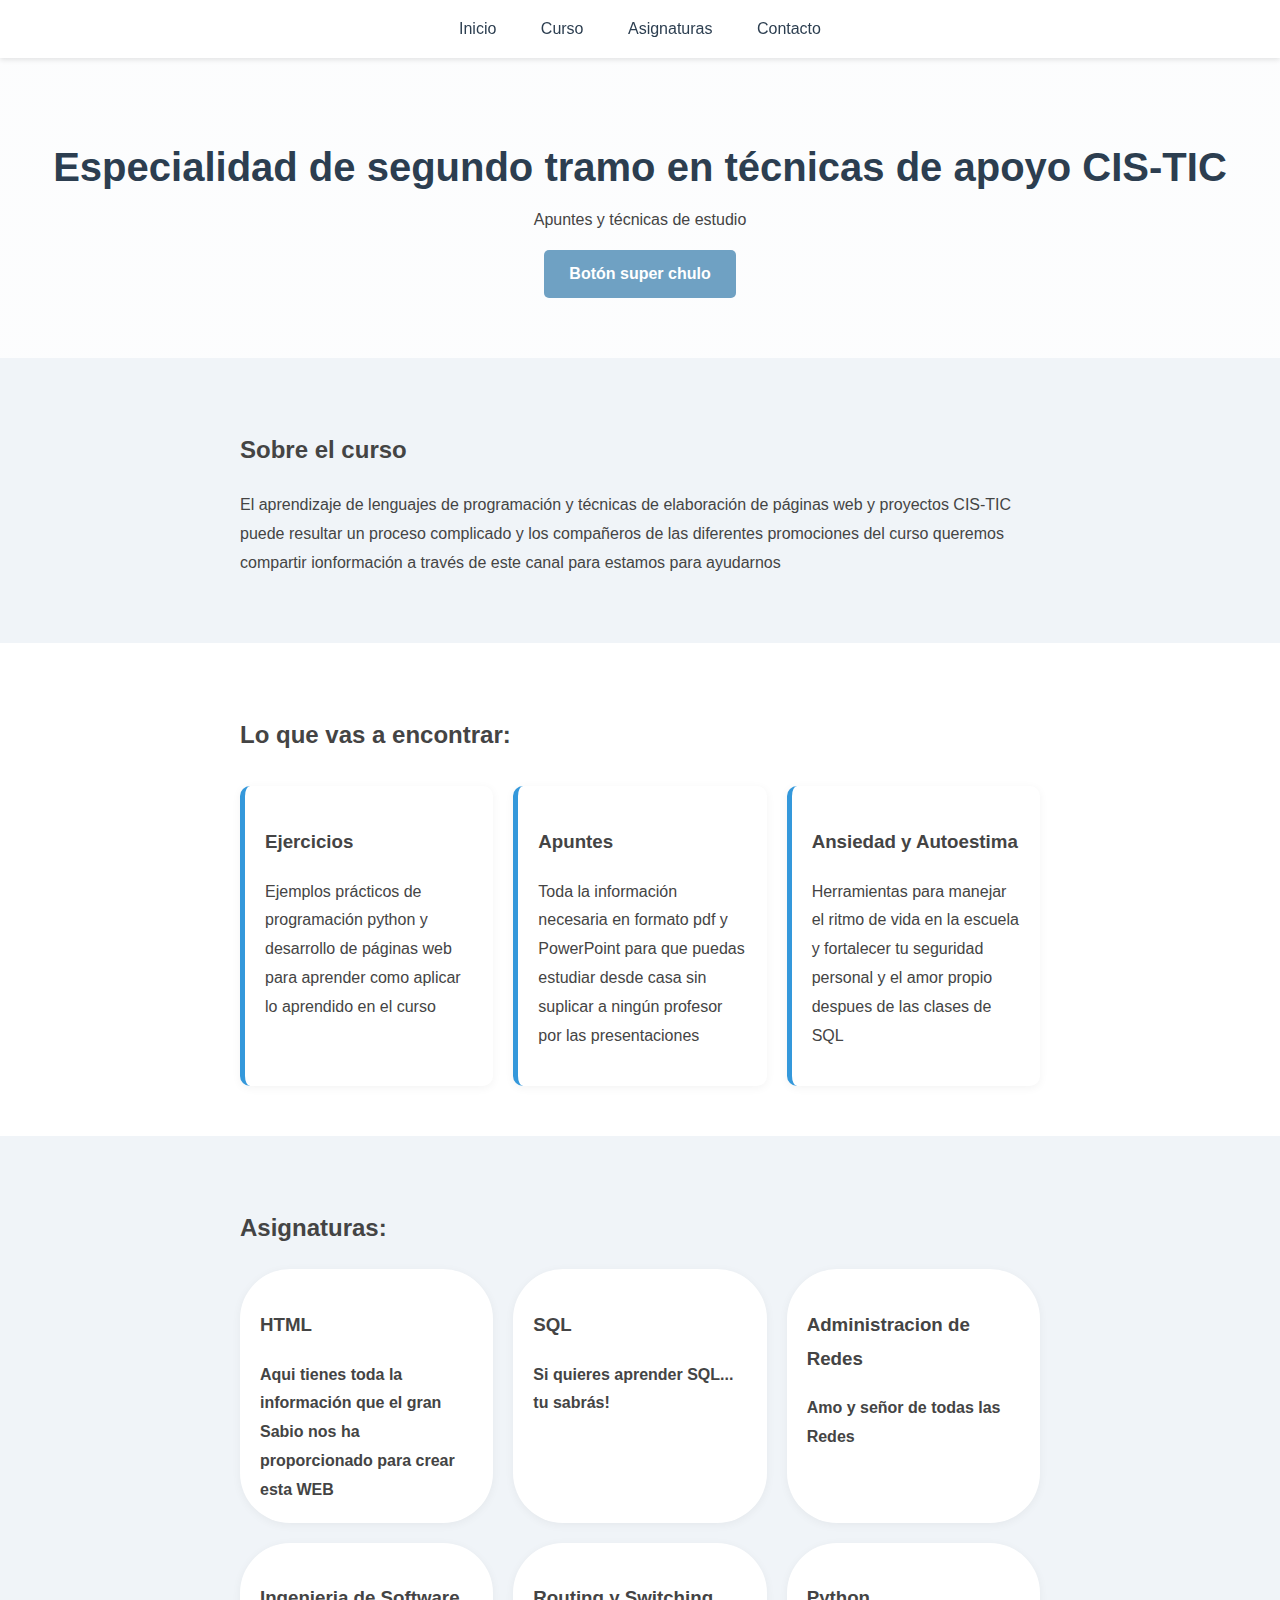
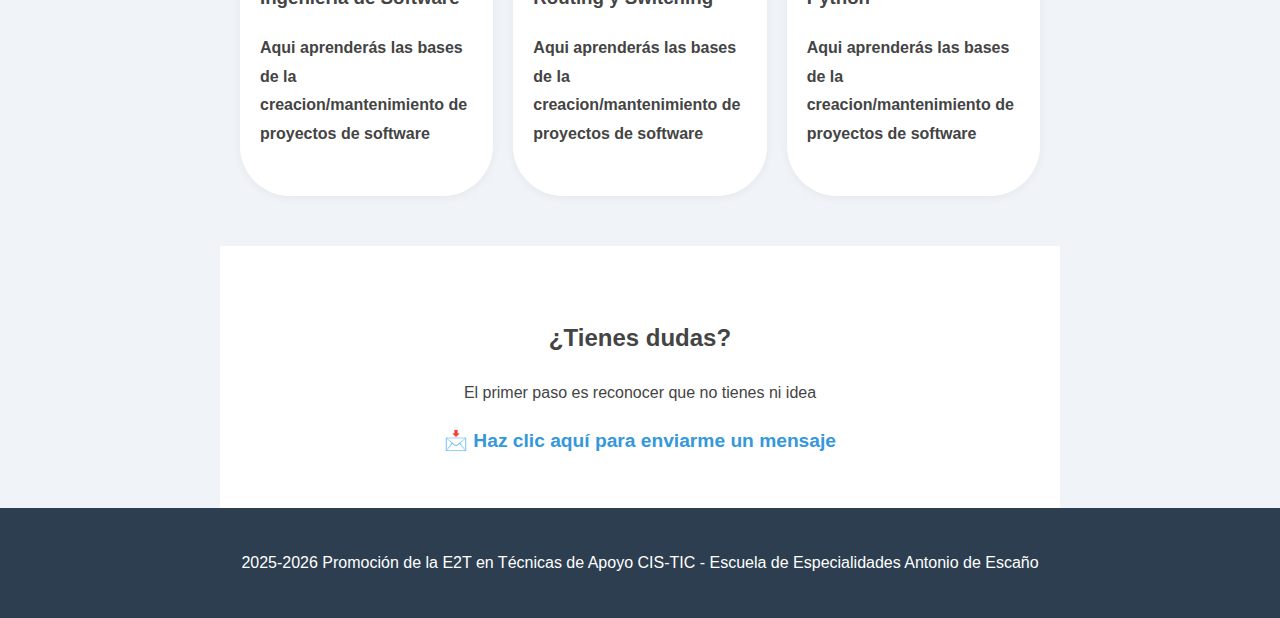
<file: index.html>
<html>
<head>
    <title>WEB E2T</title>
    <link href="styles.css" rel="stylesheet"/>
    <meta charset="UTF-8">
</head>
<body>


    <title>Apuntes y otras cosas | Especialidad de 2 tramo</title>

    <nav>
        <a href="./index.html#inicio">Inicio</a>
        <a href="./index.html#curso">Curso</a>
        <a href="./index.html#asignaturas">Asignaturas</a>
        <a href="./index.html#contacto">Contacto</a>
    </nav>

    
    <header id="inicio" class="inicio">
        <h1>Especialidad de segundo tramo en técnicas de apoyo CIS-TIC</h1>
        <p>Apuntes y técnicas de estudio</p>
        <a href="https://youtu.be/Aq5WXmQQooo?si=eEoIHjI_5qJvB-gv" class="btn-acceder">Botón super chulo</a>
    </header>

    <section id="curso">
        <h2>Sobre el curso</h2>
        <p>El aprendizaje de lenguajes de programación y técnicas de elaboración de páginas web y proyectos CIS-TIC puede resultar un proceso complicado y los compañeros de las diferentes promociones del curso queremos compartir ionformación a través de este canal para estamos para ayudarnos</p>
    </section>

    <section id="tips" class="tips">
        <div class = "introduccion">
            <h2>Lo que vas a encontrar:</h2>
            <div class="tips-grid">
                <div class="tips-card">
                    <h3>Ejercicios</h3>
                    <p>Ejemplos prácticos de programación python y desarrollo de páginas web para aprender como aplicar lo aprendido en el curso</p>
                </div>
                <div class="tips-card">
                    <h3>Apuntes</h3>
                    <p>Toda la información necesaria en formato pdf y PowerPoint para que puedas estudiar desde casa sin suplicar a ningún profesor por las presentaciones</p>
                </div>
                <div class="tips-card">
                    <h3>Ansiedad y Autoestima</h3>
                    <p>Herramientas para manejar el ritmo de vida en la escuela y fortalecer tu seguridad personal y el amor propio despues de las clases de SQL</p>
                </div>
            </div>
        </div>
    </section>

    <section id="asignaturas" class="asignaturas">
        <div class = "introduccion">
            <h2>Asignaturas:</h2>
            <div class="asignaturas-grid">
                <a href="./asig/html.html" class="asignaturas-card asignatura html">
                    <h3>HTML</h3>
                    <p>Aqui tienes toda la información que el gran Sabio nos ha proporcionado para crear esta WEB</p>
                </a>
                <a href="./asig/working.html" class="asignaturas-card asignatura sql">
                    <h3>SQL</h3>
                    <p>Si quieres aprender SQL... tu sabrás!</p>
                </a>
                <a href="./asig/working.html" class="asignaturas-card asignatura redes">
                    <h3>Administracion de Redes</h3>
                    <p>Amo y señor de todas las Redes</p>
                </a>
                <a href="./asig/working.html" class="asignaturas-card asignatura ing">
                    <h3>Ingenieria de Software</h3>
                    <p>Aqui aprenderás las bases de la creacion/mantenimiento de proyectos de software</p>
                </a>
                <a href="./asig/working.html" class="asignaturas-card asignatura routing">
                    <h3>Routing y Switching</h3>
                    <p>Aqui aprenderás las bases de la creacion/mantenimiento de proyectos de software</p>
                </a>                
                <a href="./asig/working.html" class="asignaturas-card asignatura python">
                    <h3>Python</h3>
                    <p>Aqui aprenderás las bases de la creacion/mantenimiento de proyectos de software</p>
                </a>
            </div>
        </div>
    </section>

     <section id ="contacto" class="contacto">
        <h2>¿Tienes dudas?</h2>
        <p>El primer paso es reconocer que no tienes ni idea</p>
        <a class="btn-contacto">
            📩 Haz clic aquí para enviarme un mensaje
        </a>
    </section>

    <footer>
        <p>2025-2026 Promoción de la E2T en Técnicas de Apoyo CIS-TIC - Escuela de Especialidades Antonio de Escaño</p>
    </footer>
</body>
</html>
</file>
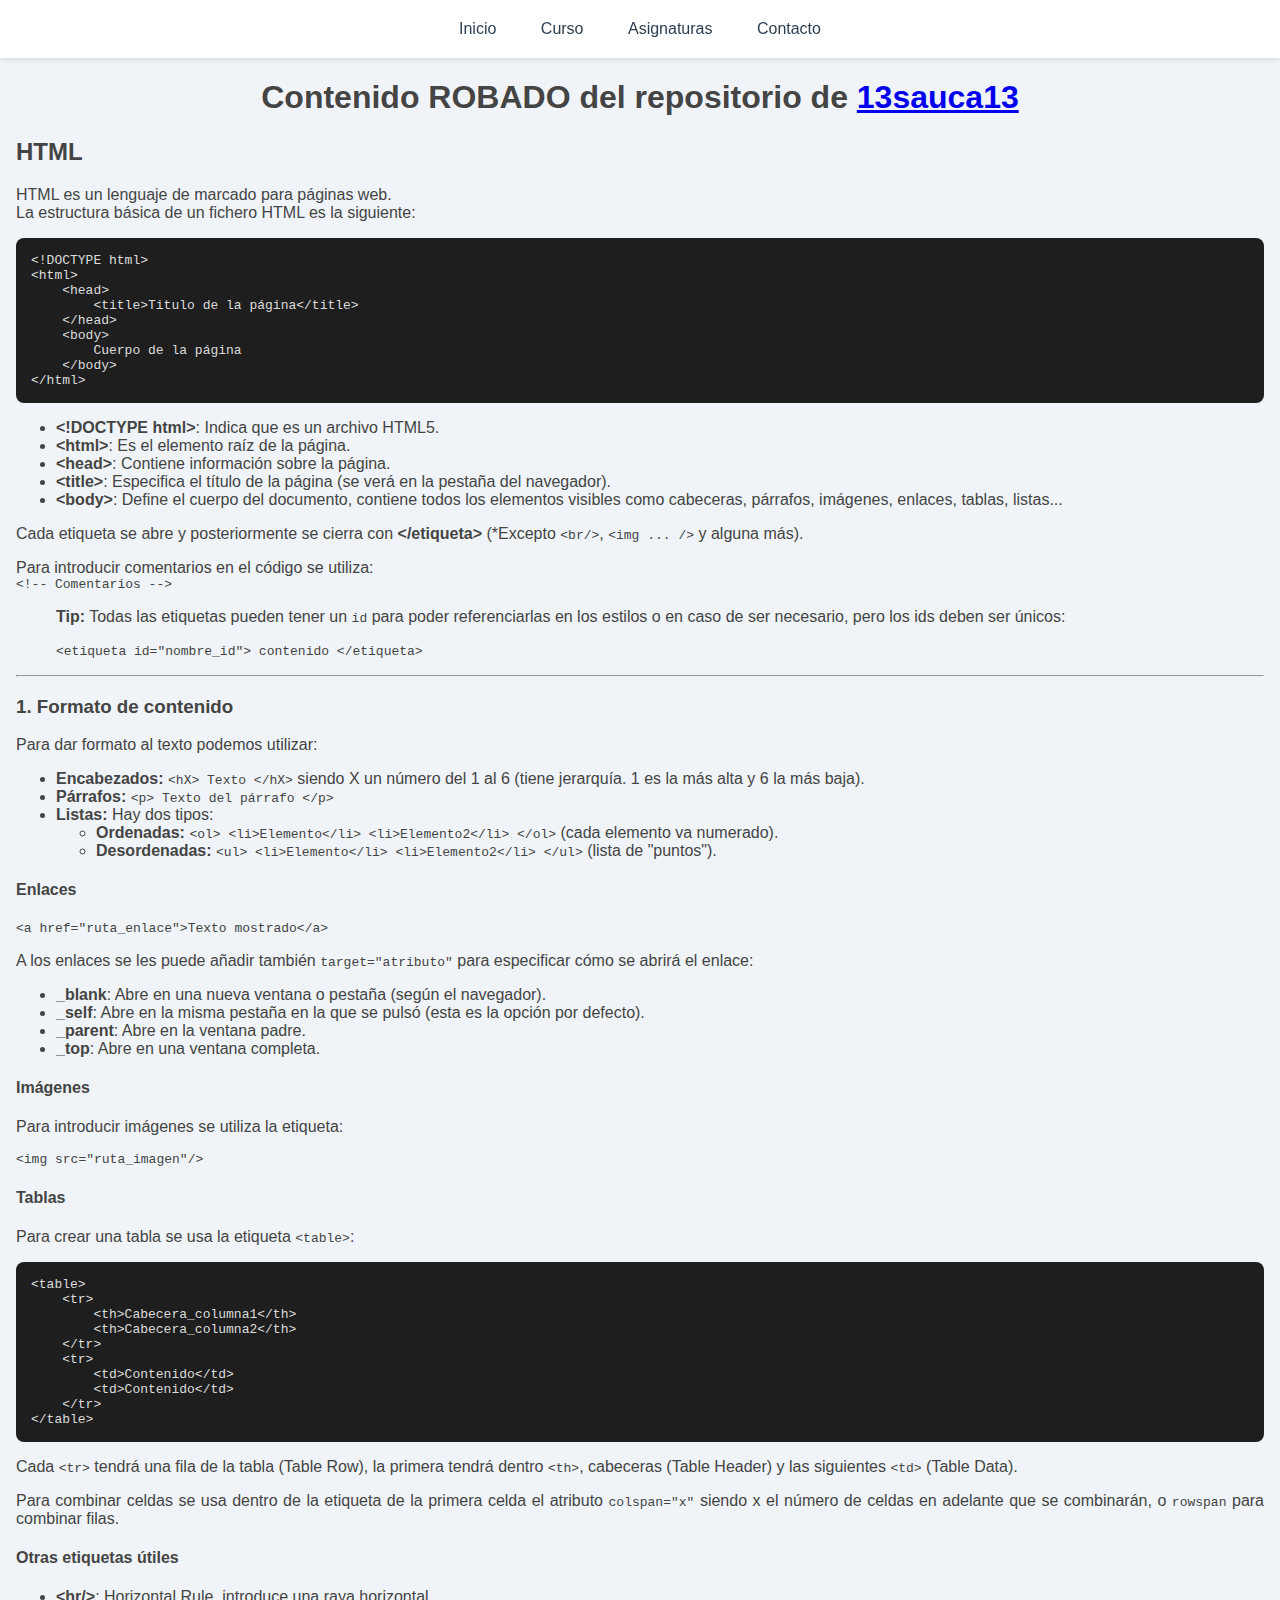
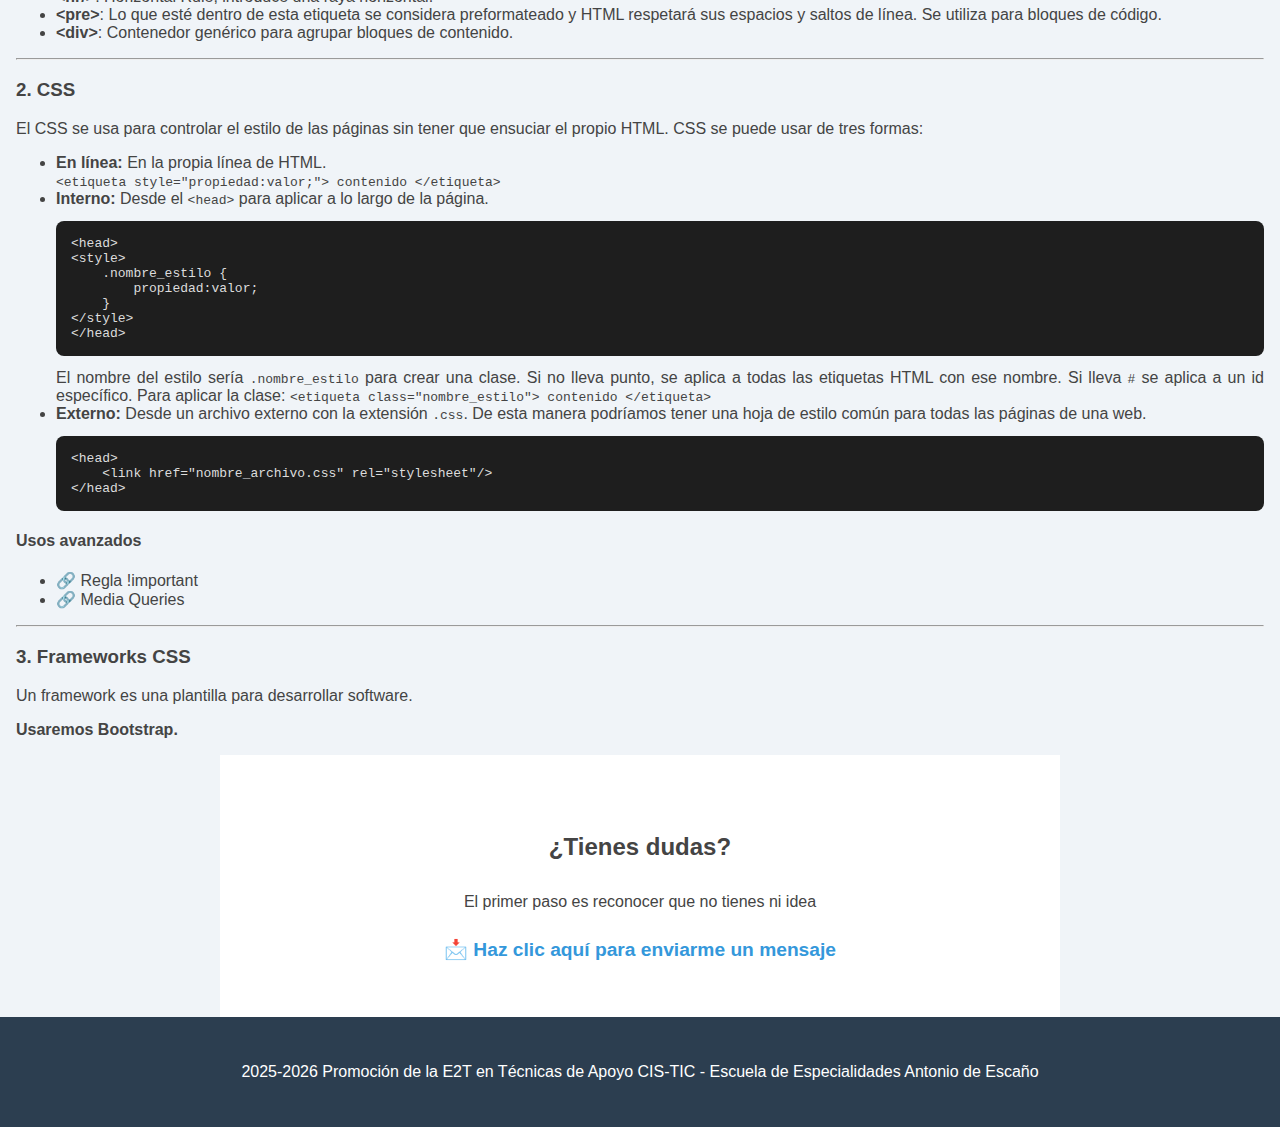
<file: asig/htm_old.html>
<html>
<head>
    <title>WEB E2T</title>
    <link href="../styles.css" rel="stylesheet"/>
    <meta charset="UTF-8">
</head>
<body>
    <title>Apuntes y otras cosas | Especialidad de 2 tramo</title>

    <nav>
        <a href="../index.html#inicio">Inicio</a>
        <a href="../index.html#curso">Curso</a>
        <a href="../index.html#asignaturas">Asignaturas</a>
        <a href="../index.html#contacto">Contacto</a>
    </nav>

    <h1 class="robado">Contenido <B>ROBADO</B> del repositorio de <a href="https://github.com/13sauca13/PRG/" target="_blank">13sauca13</a></h1>
    
    <div class="apuntes">
        <h2>HTML</h2>
        <p>HTML es un lenguaje de marcado para páginas web.<br>
        La estructura básica de un fichero HTML es la siguiente:</p>

<pre class="codigo">
&lt;!DOCTYPE html&gt;
&lt;html&gt;
    &lt;head&gt;
        &lt;title&gt;Titulo de la página&lt;/title&gt;
    &lt;/head&gt;
    &lt;body&gt;
        Cuerpo de la página
    &lt;/body&gt;
&lt;/html&gt;
</pre>
<ul>
            <li><b>&lt;!DOCTYPE html&gt;</b>: Indica que es un archivo HTML5.</li>
            <li><b>&lt;html&gt;</b>: Es el elemento raíz de la página.</li>
            <li><b>&lt;head&gt;</b>: Contiene información sobre la página.</li>
            <li><b>&lt;title&gt;</b>: Especifica el título de la página (se verá en la pestaña del navegador).</li>
            <li><b>&lt;body&gt;</b>: Define el cuerpo del documento, contiene todos los elementos visibles como cabeceras, párrafos, imágenes, enlaces, tablas, listas...</li>
        </ul>
        
        <p>Cada etiqueta se abre y posteriormente se cierra con <b>&lt;/etiqueta&gt;</b> (*Excepto <code>&lt;br/&gt;</code>, <code>&lt;img ... /&gt;</code> y alguna más).</p>

        <p>Para introducir comentarios en el código se utiliza:<br>
        <code>&lt;!-- Comentarios --&gt;</code></p>

        <blockquote>
            <b>Tip:</b> Todas las etiquetas pueden tener un <code>id</code> para poder referenciarlas en los estilos o en caso de ser necesario, pero los ids deben ser únicos:<br><br>
            <code>&lt;etiqueta id="nombre_id"&gt; contenido &lt;/etiqueta&gt;</code>
        </blockquote>

        <hr/>

        <h3>1. Formato de contenido</h3>
        <p>Para dar formato al texto podemos utilizar:</p>
        
        <ul>
            <li><b>Encabezados:</b> <code>&lt;hX&gt; Texto &lt;/hX&gt;</code> siendo X un número del 1 al 6 (tiene jerarquía. 1 es la más alta y 6 la más baja).</li>
            <li><b>Párrafos:</b> <code>&lt;p&gt; Texto del párrafo &lt;/p&gt;</code></li>
            <li><b>Listas:</b> Hay dos tipos:
                <ul>
                    <li><b>Ordenadas:</b> <code>&lt;ol&gt; &lt;li&gt;Elemento&lt;/li&gt; &lt;li&gt;Elemento2&lt;/li&gt; &lt;/ol&gt;</code> (cada elemento va numerado).</li>
                    <li><b>Desordenadas:</b> <code>&lt;ul&gt; &lt;li&gt;Elemento&lt;/li&gt; &lt;li&gt;Elemento2&lt;/li&gt; &lt;/ul&gt;</code> (lista de "puntos").</li>
                </ul>
            </li>
        </ul>

        <h4>Enlaces</h4>
        <p><code>&lt;a href="ruta_enlace"&gt;Texto mostrado&lt;/a&gt;</code></p>
        <p>A los enlaces se les puede añadir también <code>target="atributo"</code> para especificar cómo se abrirá el enlace:</p>
        <ul>
            <li><b>_blank</b>: Abre en una nueva ventana o pestaña (según el navegador).</li>
            <li><b>_self</b>: Abre en la misma pestaña en la que se pulsó (esta es la opción por defecto).</li>
            <li><b>_parent</b>: Abre en la ventana padre.</li>
            <li><b>_top</b>: Abre en una ventana completa.</li>
        </ul>

        <h4>Imágenes</h4>
        <p>Para introducir imágenes se utiliza la etiqueta:</p>
        <p><code>&lt;img src="ruta_imagen"/&gt;</code></p>

        <h4>Tablas</h4>
        <p>Para crear una tabla se usa la etiqueta <code>&lt;table&gt;</code>:</p>

<pre class="codigo">
&lt;table&gt;
    &lt;tr&gt;
        &lt;th&gt;Cabecera_columna1&lt;/th&gt;
        &lt;th&gt;Cabecera_columna2&lt;/th&gt;
    &lt;/tr&gt;
    &lt;tr&gt;
        &lt;td&gt;Contenido&lt;/td&gt;
        &lt;td&gt;Contenido&lt;/td&gt;
    &lt;/tr&gt;
&lt;/table&gt;
</pre>
<p>Cada <code>&lt;tr&gt;</code> tendrá una fila de la tabla (Table Row), la primera tendrá dentro <code>&lt;th&gt;</code>, cabeceras (Table Header) y las siguientes <code>&lt;td&gt;</code> (Table Data).</p>
        <p>Para combinar celdas se usa dentro de la etiqueta de la primera celda el atributo <code>colspan="x"</code> siendo x el número de celdas en adelante que se combinarán, o <code>rowspan</code> para combinar filas.</p>

        <h4>Otras etiquetas útiles</h4>
        <ul>
            <li><b>&lt;hr/&gt;</b>: Horizontal Rule, introduce una raya horizontal.</li>
            <li><b>&lt;pre&gt;</b>: Lo que esté dentro de esta etiqueta se considera preformateado y HTML respetará sus espacios y saltos de línea. Se utiliza para bloques de código.</li>
            <li><b>&lt;div&gt;</b>: Contenedor genérico para agrupar bloques de contenido.</li>
        </ul>

        <hr/>

        <h3>2. CSS</h3>
        <p>El CSS se usa para controlar el estilo de las páginas sin tener que ensuciar el propio HTML. CSS se puede usar de tres formas:</p>

        <ul>
            <li><b>En línea:</b> En la propia línea de HTML.<br>
            <code>&lt;etiqueta style="propiedad:valor;"&gt; contenido &lt;/etiqueta&gt;</code></li>
            
            <li><b>Interno:</b> Desde el <code>&lt;head&gt;</code> para aplicar a lo largo de la página.
<pre class="codigo">
&lt;head&gt;
&lt;style&gt;
    .nombre_estilo {
        propiedad:valor;
    }
&lt;/style&gt;
&lt;/head&gt;
</pre>
            El nombre del estilo sería <code>.nombre_estilo</code> para crear una clase. Si no lleva punto, se aplica a todas las etiquetas HTML con ese nombre. Si lleva <code>#</code> se aplica a un id específico. Para aplicar la clase: <code>&lt;etiqueta class="nombre_estilo"&gt; contenido &lt;/etiqueta&gt;</code>
            </li>

            <li><b>Externo:</b> Desde un archivo externo con la extensión <code>.css</code>. De esta manera podríamos tener una hoja de estilo común para todas las páginas de una web.
<pre class="codigo">
&lt;head&gt;
    &lt;link href="nombre_archivo.css" rel="stylesheet"/&gt;
&lt;/head&gt;
</pre>
            </li>
        </ul>

        <h4>Usos avanzados</h4>
        <ul>
            <li>🔗 Regla !important</li>
            <li>🔗 Media Queries</li>
        </ul>

        <hr/>

        <h3>3. Frameworks CSS</h3>
        <p>Un framework es una plantilla para desarrollar software.</p>
        <p><b>Usaremos Bootstrap.</b></p>
    </div>

    <section id="contacto" class="contacto">
        <h2>¿Tienes dudas?</h2>
        <p>El primer paso es reconocer que no tienes ni idea</p>
        <a class="btn-contacto">
            📩 Haz clic aquí para enviarme un mensaje
        </a>
    </section>

    <footer>
        <p>2025-2026 Promoción de la E2T en Técnicas de Apoyo CIS-TIC - Escuela de Especialidades Antonio de Escaño</p>
    </footer>
</body>
</html>
</file>
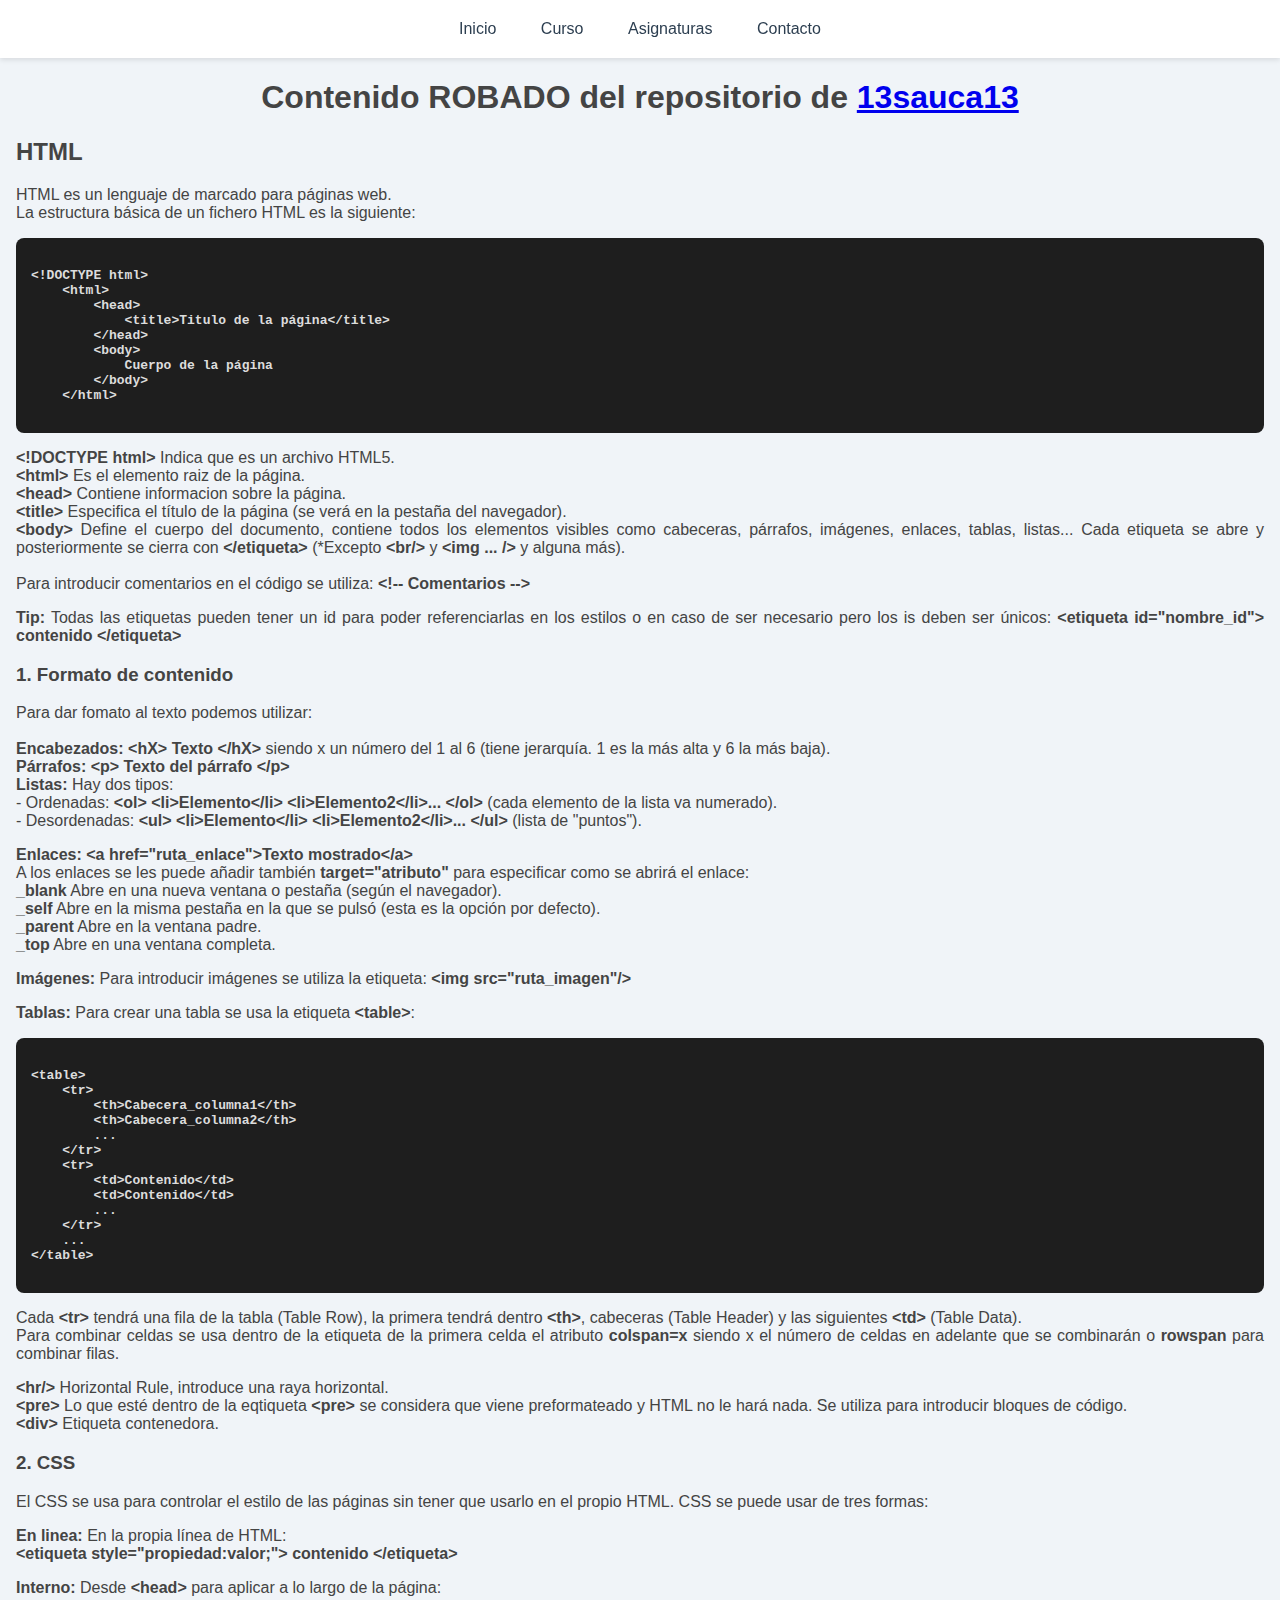
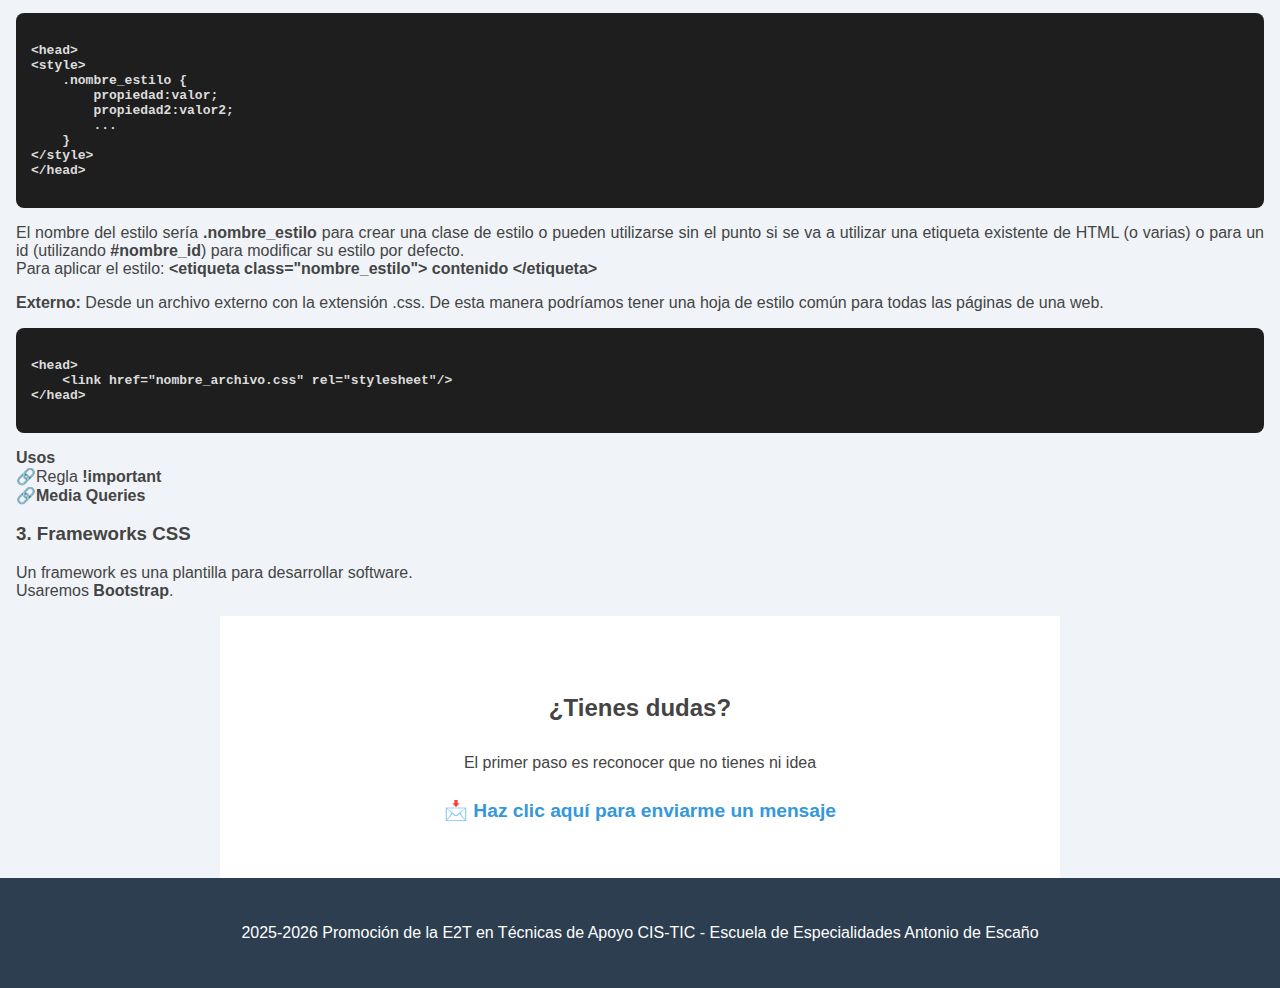
<file: asig/html.html>
<html>
<head>
    <title>WEB E2T</title>
    <link href="../styles.css" rel="stylesheet"/>
    <meta charset="UTF-8">
</head>
<body>
    <title>Apuntes y otras cosas | Especialidad de 2 tramo</title>

    <nav>
        <a href="../index.html#inicio">Inicio</a>
        <a href="../index.html#curso">Curso</a>
        <a href="../index.html#asignaturas">Asignaturas</a>
        <a href="../index.html#contacto">Contacto</a>
    </nav>

    <h1 class="robado">Contenido <B>ROBADO</B> del repositorio de <a href="https://github.com/13sauca13/PRG/">13sauca13</a></h1>
    
    <div class="apuntes">
        <h2>HTML</h2>
        <p>
        HTML es un lenguaje de marcado para páginas web.<br>
        La estructura básica de un fichero HTML es la siguiente:
        </p>

<pre class="codigo"><b>
&lt;!DOCTYPE html&gt;
    &lt;html&gt;
        &lt;head&gt;
            &lt;title&gt;Titulo de la página&lt;/title&gt;
        &lt;/head&gt;
        &lt;body&gt;
            Cuerpo de la página
        &lt;/body&gt;
    &lt;/html&gt;
        </b></pre>
<p>
        <b>&lt;!DOCTYPE html&gt;</b> Indica que es un archivo HTML5.<br>
        <b>&lt;html&gt;</b> Es el elemento raiz de la página.<br>
        <b>&lt;head&gt;</b> Contiene informacion sobre la página.<br>
        <b>&lt;title&gt;</b> Especifica el título de la página (se verá en la pestaña del navegador).<br>
        <b>&lt;body&gt;</b> Define el cuerpo del documento, contiene todos los elementos visibles como cabeceras, párrafos, imágenes, enlaces, tablas, listas... Cada etiqueta se abre y posteriormente se cierra con <b>&lt;/etiqueta&gt;</b> (*Excepto <b>&lt;br/&gt;</b> y <b>&lt;img ... /&gt;</b> y alguna más).<br><br>
        Para introducir comentarios en el código se utiliza: <b>&lt;!-- Comentarios --&gt;</b>
        </p>

        <p><b>Tip:</b> Todas las etiquetas pueden tener un id para poder referenciarlas en los estilos o en caso de ser necesario pero los is deben ser únicos: <b>&lt;etiqueta id="nombre_id"&gt; contenido &lt;/etiqueta&gt;</b></p>

        <h3>1. Formato de contenido</h3>
        <p>
        Para dar fomato al texto podemos utilizar:<br><br>
        <b>Encabezados:</b> <b>&lt;hX&gt; Texto &lt;/hX&gt;</b> siendo x un número del 1 al 6 (tiene jerarquía. 1 es la más alta y 6 la más baja).<br>
        <b>Párrafos:</b> <b>&lt;p&gt; Texto del párrafo &lt;/p&gt;</b><br>
        <b>Listas:</b> Hay dos tipos:<br>
        - Ordenadas: <b>&lt;ol&gt; &lt;li&gt;Elemento&lt;/li&gt; &lt;li&gt;Elemento2&lt;/li&gt;... &lt;/ol&gt;</b> (cada elemento de la lista va numerado).<br>
        - Desordenadas: <b>&lt;ul&gt; &lt;li&gt;Elemento&lt;/li&gt; &lt;li&gt;Elemento2&lt;/li&gt;... &lt;/ul&gt;</b> (lista de "puntos").
        </p>

        <p>
        <b>Enlaces:</b> <b>&lt;a href="ruta_enlace"&gt;Texto mostrado&lt;/a&gt;</b><br>
        A los enlaces se les puede añadir también <b>target="atributo"</b> para especificar como se abrirá el enlace:<br>
        <b>_blank</b> Abre en una nueva ventana o pestaña (según el navegador).<br>
        <b>_self</b> Abre en la misma pestaña en la que se pulsó (esta es la opción por defecto).<br>
        <b>_parent</b> Abre en la ventana padre.<br>
        <b>_top</b> Abre en una ventana completa.
        </p>

        <p><b>Imágenes:</b> Para introducir imágenes se utiliza la etiqueta: <b>&lt;img src="ruta_imagen"/&gt;</b></p>

        <p><b>Tablas:</b> Para crear una tabla se usa la etiqueta <b>&lt;table&gt;</b>:</p>

<pre class="codigo"><b>
&lt;table&gt;
    &lt;tr&gt;
        &lt;th&gt;Cabecera_columna1&lt;/th&gt;
        &lt;th&gt;Cabecera_columna2&lt;/th&gt;
        ...
    &lt;/tr&gt;
    &lt;tr&gt;
        &lt;td&gt;Contenido&lt;/td&gt;
        &lt;td&gt;Contenido&lt;/td&gt;
        ...
    &lt;/tr&gt;
    ...
&lt;/table&gt;
        </b></pre>
<p>
        Cada <b>&lt;tr&gt;</b> tendrá una fila de la tabla (Table Row), la primera tendrá dentro <b>&lt;th&gt;</b>, cabeceras (Table Header) y las siguientes <b>&lt;td&gt;</b> (Table Data).<br>
        Para combinar celdas se usa dentro de la etiqueta de la primera celda el atributo <b>colspan=x</b> siendo x el número de celdas en adelante que se combinarán o <b>rowspan</b> para combinar filas.
        </p>

        <p>
        <b>&lt;hr/&gt;</b> Horizontal Rule, introduce una raya horizontal.<br>
        <b>&lt;pre&gt;</b> Lo que esté dentro de la eqtiqueta <b>&lt;pre&gt;</b> se considera que viene preformateado y HTML no le hará nada. Se utiliza para introducir bloques de código.<br>
        <b>&lt;div&gt;</b> Etiqueta contenedora.
        </p>

        <h3>2. CSS</h3>
        <p>
        El CSS se usa para controlar el estilo de las páginas sin tener que usarlo en el propio HTML. CSS se puede usar de tres formas:
        </p>
        
        <p>
        <b>En linea:</b> En la propia línea de HTML:<br>
        <b>&lt;etiqueta style="propiedad:valor;"&gt; contenido &lt;/etiqueta&gt;</b>
        </p>

        <p>
        <b>Interno:</b> Desde <b>&lt;head&gt;</b> para aplicar a lo largo de la página:
        </p>
        <pre class="codigo"><b>
&lt;head&gt;
&lt;style&gt;
    .nombre_estilo {
        propiedad:valor;
        propiedad2:valor2;
        ...
    }
&lt;/style&gt;
&lt;/head&gt;
        </b></pre>
        <p>
        El nombre del estilo sería <b>.nombre_estilo</b> para crear una clase de estilo o pueden utilizarse sin el punto si se va a utilizar una etiqueta existente de HTML (o varias) o para un id (utilizando <b>#nombre_id</b>) para modificar su estilo por defecto.<br>
        Para aplicar el estilo: <b>&lt;etiqueta class="nombre_estilo"&gt; contenido &lt;/etiqueta&gt;</b>
        </p>

        <p>
        <b>Externo:</b> Desde un archivo externo con la extensión .css. De esta manera podríamos tener una hoja de estilo común para todas las páginas de una web.
        </p>
        <pre class="codigo"><b>
&lt;head&gt;
    &lt;link href="nombre_archivo.css" rel="stylesheet"/&gt;
&lt;/head&gt;
        </b></pre>

        <p><b>Usos</b><br>
        🔗Regla <b>!important</b><br>
        🔗<b>Media Queries</b>
        </p>

        <h3>3. Frameworks CSS</h3>
        <p>
        Un framework es una plantilla para desarrollar software.<br>
        Usaremos <b>Bootstrap</b>.
        </p>
    </div>

     <section id ="contacto" class="contacto">
        <h2>¿Tienes dudas?</h2>
        <p>El primer paso es reconocer que no tienes ni idea</p>
        <a class="btn-contacto">
            📩 Haz clic aquí para enviarme un mensaje
        </a>
    </section>

    <footer>
        <p>2025-2026 Promoción de la E2T en Técnicas de Apoyo CIS-TIC - Escuela de Especialidades Antonio de Escaño</p>
    </footer>
</body>
</html>
</file>
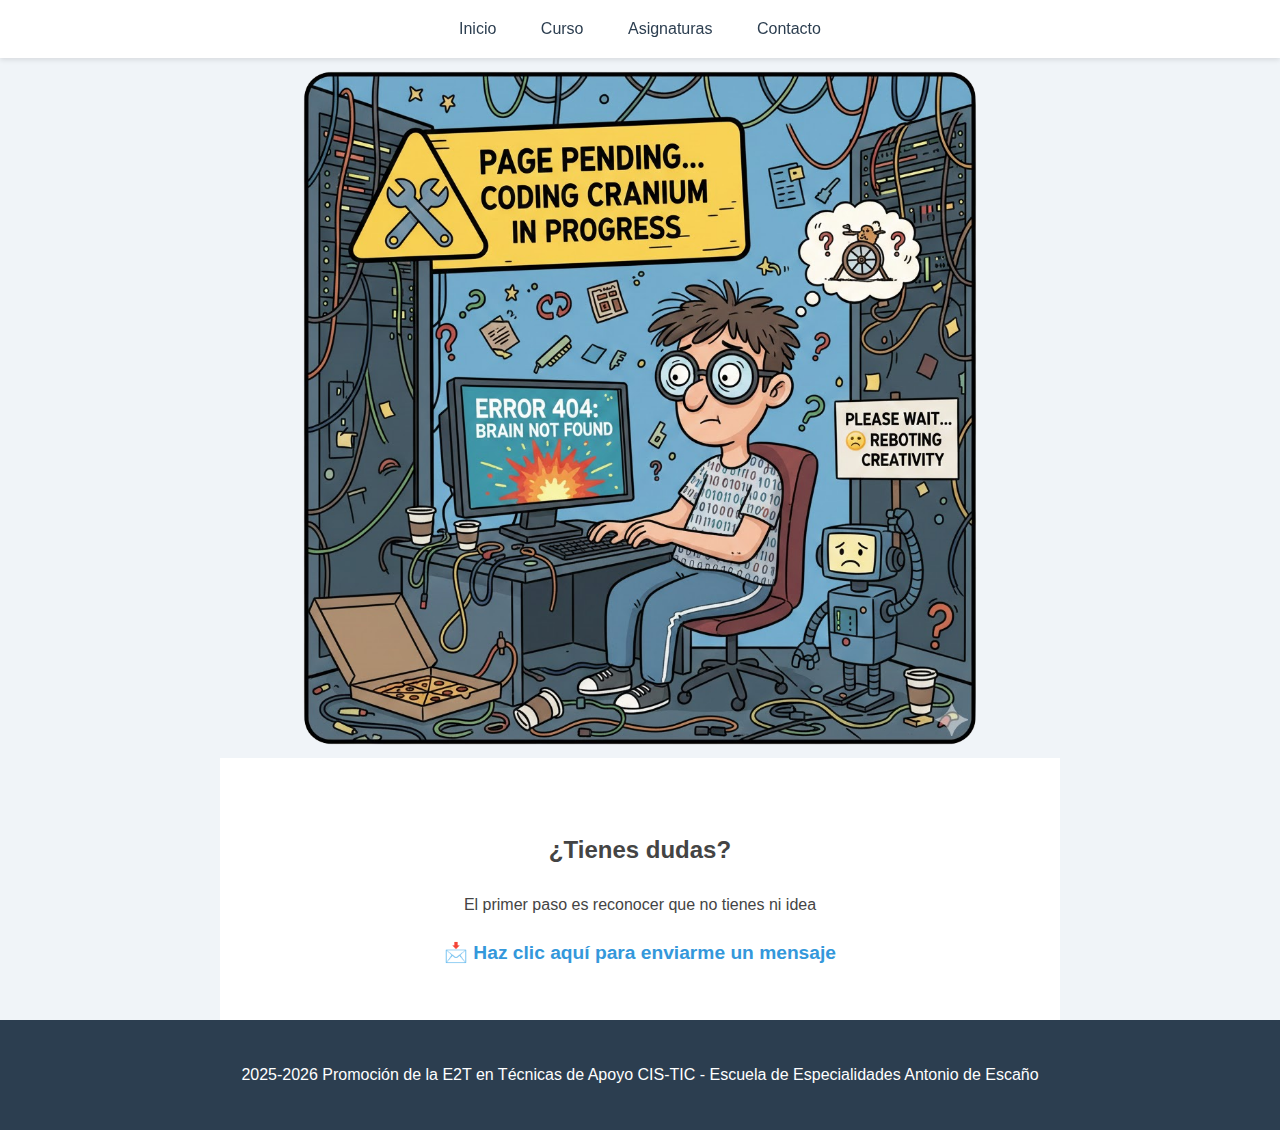
<file: asig/working.html>
<html>
<head>
    <title>WEB E2T</title>
    <link href="../styles.css" rel="stylesheet"/>
    <meta charset="UTF-8">
</head>
<body>
    <title>Apuntes y otras cosas | Especialidad de 2 tramo</title>

    <nav>
        <a href="../index.html#inicio">Inicio</a>
        <a href="../index.html#curso">Curso</a>
        <a href="../index.html#asignaturas">Asignaturas</a>
        <a href="../index.html#contacto">Contacto</a>
    </nav>
    <div>
        <img class="working" src="../img/working.png">
    </div>
    

     <section id ="contacto" class="contacto">
        <h2>¿Tienes dudas?</h2>
        <p>El primer paso es reconocer que no tienes ni idea</p>
        <a class="btn-contacto">
            📩 Haz clic aquí para enviarme un mensaje
        </a>
    </section>

    <footer>
        <p>2025-2026 Promoción de la E2T en Técnicas de Apoyo CIS-TIC - Escuela de Especialidades Antonio de Escaño</p>
    </footer>
</body>
</html>
</file>
<file: styles.css>
.tips {
    background-color: #ffffff;
    width: 100%;
    max-width: 100%;
    box-sizing: border-box;
}

.asignaturas {
    background-color: #f0f4f8;
    width: 100%;
    max-width: 100%;
    box-sizing: border-box;
}

.contacto {
    text-align: center;
    background-color: #ffffff;
}

/* menú de navegación */
nav {
    background-color: #ffffff;
    padding: 20px;
    box-shadow: 0 2px 5px rgba(0, 0, 0, 0.1);
    position: sticky;
    top: 0;
    text-align: center;
    z-index: 1000;
}

/* menu de navegación + elementos */
nav a {
    color: #2c3e50; /* azul oscuro */
    text-decoration: none;
    margin: 0 20px;
    font-weight: 500;
    transition: 0.3s;
}

/* hover del menu de navegacion */
nav a:hover {
    color: #3498db; /* Azul */
}

/* encabezado, cambio color fondo panel superior */
header {
    background: linear-gradient(rgba(255, 255, 255, 0.8), rgba(255, 255, 255, 0.8));
    background-size: cover;
    background-position: center;
    height: 300px;
    display: flex;
    flex-direction: column;
    justify-content: center;
    align-items: center;
    text-align: center;
    padding: 0 20px;
}

/* cambio color letra titulo panel superior */
header h1 {
    color: #2c3e50;
    font-size: 2.5rem;
    margin-bottom: 5px;
}

/* Secciones */
section {
    padding: 50px 20px;
    max-width: 800px;
    margin: auto;
    line-height: 1.8;
}

.tips-grid {
    display: grid;
    grid-template-columns: repeat(auto-fit, minmax(250px, 1fr));
    gap: 20px;
    margin-top: 30px;
}

.asignaturas-grid {
    display: grid;
    grid-template-columns: repeat(auto-fit, minmax(200px, 1fr));
    gap: 20px;
}

.tips-card {
    background: white;
    padding: 20px;
    border-left: 5px solid #3498db;
    border-radius: 10px;
    box-shadow: 0 2px 10px rgba(0, 0, 0, 0.05);
}

.asignaturas-card {
    padding: 20px;
    border-radius: 50px;
    box-shadow: 0 2px 10px rgba(0, 0, 0, 0.05);
    font-weight: bold;
    display: block;
    text-decoration: none;
    color: inherit;
}

.asignatura {
    position: relative;
    overflow: hidden;
    background-color: white;
    aspect-ratio: 1 / 1;
    max-width: 300px;
    min-width: 200px;
}

/* capa animada */
.asignatura::before {
    content: "";
    position: absolute;
    top: 0;
    left: 0;
    width: 0%;
    height: 100%;
    background-size: cover;
    background-position: center;
    opacity: 0.2;
    transition: width 0.3s ease;
    z-index: 0;
}

/* animación */
.asignatura:hover::before {
    width: 100%;
}

/* texto siempre por encima */
.asignatura h3,
.asignatura p {
    position: relative;
    z-index: 1;
}

.html::before {
    background-image: url("./img/html-5.png");
}

.sql::before {
    background-image: url("./img/sql.png");
}

.redes::before {
    background-image: url("./img/redes.png");
}

.ing::before {
    background-image: url("./img/ing.png");
}

.routing::before {
    background-image: url("./img/routing.png");
}

.python::before {
    background-image: url("./img/python.png");
}

.working {
    max-width: 700px;
    width: 100%;
    height: auto; /* mantiene proporción real */
    display: block;
    margin: 0 auto; /* centrado horizontal */
}

.apuntes {
    text-align: justify;
    margin: 1rem;
}

/* Botón */
.btn-acceder {
    background-color: #6fa1c3;
    color: white;
    padding: 15px 25px;
    text-decoration: none;
    border-radius: 5px;
    font-weight: bold;
    display: inline-block;
    margin-top: 5px;
    transition: background 0.3s;
}

.btn-acceder:hover {
    background-color: #2980b9;
}

footer {
    background: #2c3e50;
    color: white;
    padding: 30px;
    text-align: center;
}

.introduccion {
    max-width: 800px;
    margin: auto;
}

.btn-contacto {
    color: #3498db;
    font-weight: bold;
    text-decoration: none;
    font-size: 1.2rem;
}

.robado {
    text-align: center;
}

.codigo {
    background: #1e1e1e;
    color: #dcdcdc;
    padding: 15px;
    border-radius: 8px;
    overflow-x: auto;
    font-family: monospace;
    text-align: left;
}
/* estilo general */
body {
    font-family: 'Helvetica Neue', Arial, sans-serif;
    margin: 0;
    padding: 0;
    color: #444;
    background-color: #f0f4f8;
}
</file>
